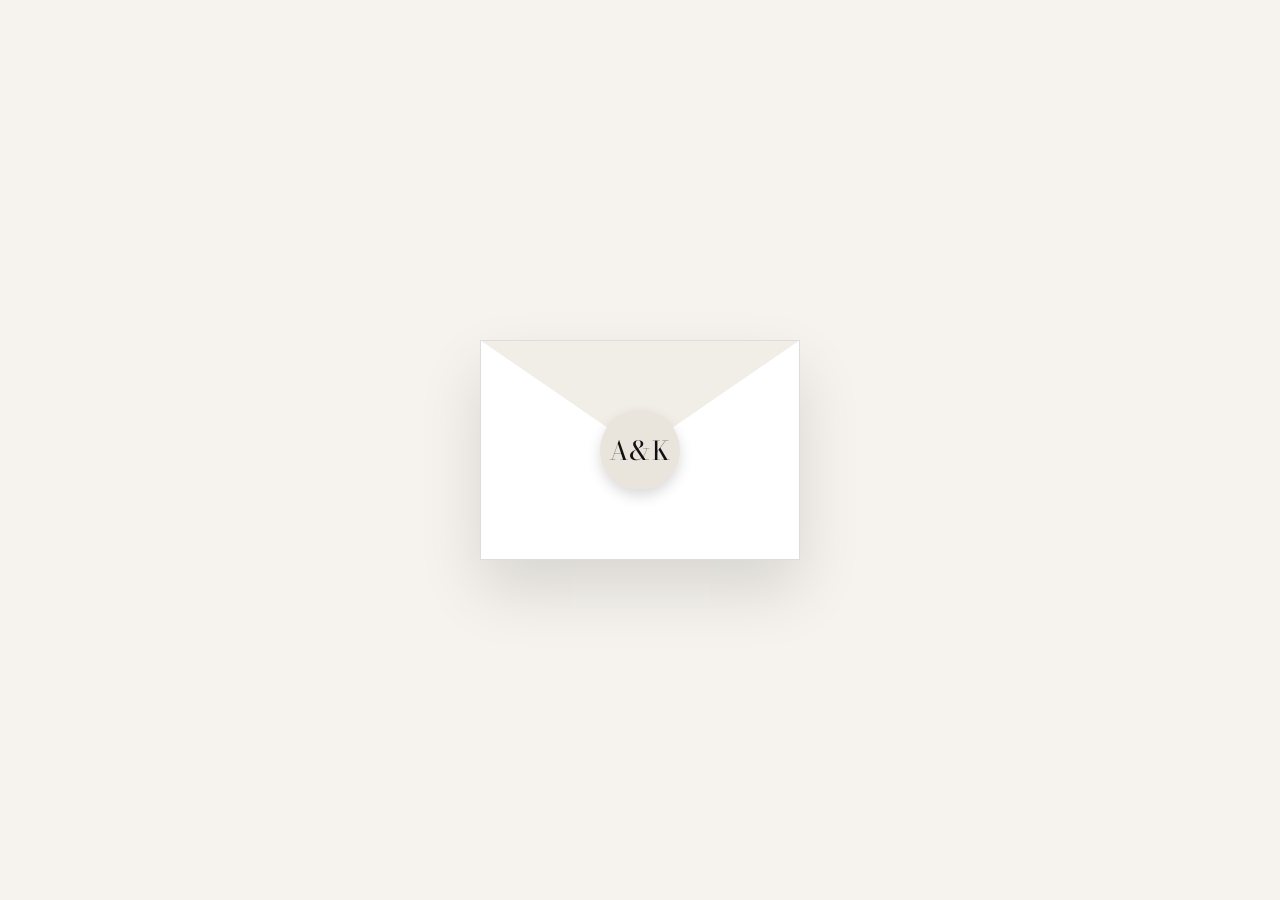
<file: home.html>
<!DOCTYPE html>
<html lang="fr">
<head>
<meta charset="UTF-8">
<meta name="viewport" content="width=device-width, initial-scale=1.0">
<title>Alice & Kévin – Mariage</title>

<link rel="preconnect" href="https://fonts.googleapis.com">
<link rel="preconnect" href="https://fonts.gstatic.com" crossorigin>
<link href="https://fonts.googleapis.com/css2?family=Bodoni+Moda:opsz,wght@6..96,600&family=Cormorant+Garamond:wght@400;500&display=swap" rel="stylesheet">

<style>
:root{
  --bg:#fafafa;
  --paper:#f6f3ee;
  --seal:#e9e4dc;
  --text:#111;
  --line:#e6e6e6;
}

body{
  margin:0;
  font-family:"Cormorant Garamond", serif;
  background:var(--bg);
  color:var(--text);
  text-align:center;
}

/* ========== ENVELOPE SCREEN ========== */
#envelope-screen{
  position:fixed;
  inset:0;
  background:var(--paper);
  display:flex;
  align-items:center;
  justify-content:center;
  z-index:100;
  transition:opacity .8s ease, visibility .8s ease;
}

.envelope{
  width:320px;
  height:220px;
  background:#fff;
  position:relative;
  box-shadow:0 30px 60px rgba(0,0,0,.12);
}

.envelope:before,
.envelope:after{
  content:"";
  position:absolute;
  inset:0;
  border:1px solid #ddd;
}

.flap{
  position:absolute;
  top:0;
  left:0;
  width:100%;
  height:50%;
  background:#f1ede7;
  clip-path:polygon(0 0,100% 0,50% 100%);
  transform-origin:top;
  transition:transform 1s ease;
}

.seal{
  position:absolute;
  top:50%;
  left:50%;
  transform:translate(-50%,-50%);
  width:80px;
  height:80px;
  background:var(--seal);
  border-radius:50%;
  display:flex;
  align-items:center;
  justify-content:center;
  font-family:"Bodoni Moda", serif;
  font-size:26px;
  letter-spacing:.05em;
  cursor:pointer;
  box-shadow:0 6px 14px rgba(0,0,0,.15);
}

.open .flap{
  transform:rotateX(180deg);
}

/* ========== MAIN SITE ========== */
#site{
  opacity:0;
  transition:opacity 1s ease;
}

.lang{
  position:fixed;
  top:16px;
  right:18px;
  display:flex;
  gap:10px;
  font-size:13px;
}

.lang a{
  text-decoration:none;
  color:#555;
  border-bottom:1px solid transparent;
}

.lang a.active{
  color:#111;
  border-bottom-color:#111;
  font-weight:600;
}

main{
  max-width:900px;
  margin:0 auto;
  padding:140px 18px 90px;
}

h1{
  font-family:"Bodoni Moda", serif;
  font-size:56px;
  letter-spacing:.10em;
  font-weight:600;
  text-transform:uppercase;
  margin:0 0 14px;
}

.lead{
  font-size:20px;
  line-height:1.8;
}

.dateLine{
  display:block;
  margin-top:10px;
  font-size:15px;
  color:#333;
}

.nav{
  margin-top:34px;
  display:grid;
  grid-template-columns:repeat(4,1fr);
  gap:14px;
  max-width:760px;
  margin-inline:auto;
}

.nav a{
  text-decoration:none;
  color:#111;
  border:1px solid var(--line);
  border-radius:16px;
  padding:16px 12px;
  font-size:15px;
  background:#fff;
}

@media(max-width:720px){
  h1{font-size:40px}
  .nav{grid-template-columns:repeat(2,1fr)}
}

@media(max-width:480px){
  h1{font-size:36px}
  .lead{font-size:17px}
}
</style>
</head>

<body>

<!-- ENVELOPE -->
<div id="envelope-screen">
  <div class="envelope">
    <div class="flap"></div>
    <div class="seal" id="openBtn">A&K</div>
  </div>
</div>

<!-- SITE -->
<div id="site">

<div class="lang">
  <a href="#" data-lang="fr" class="active">FR</a>
  <a href="#" data-lang="it">IT</a>
  <a href="#" data-lang="en">EN</a>
</div>

<main>

<section data-content="fr">
  <h1>Alice & Kévin</h1>
  <p class="lead">ont le plaisir de vous inviter à célébrer leur mariage</p>
  <span class="dateLine">20 juin 2026 · Syracuse, Sicile</span>

  <div class="nav">
    <a href="programme.html">Le Mariage</a>
    <a href="agenda.html">Les Temps Forts</a>
    <a href="rsvp.html">RSVP</a>
    <a href="cadeaux.html">Cadeaux</a>
  </div>
</section>

</main>
</div>

<script>
const openBtn = document.getElementById("openBtn");
const envelope = document.querySelector(".envelope");
const screen = document.getElementById("envelope-screen");
const site = document.getElementById("site");

openBtn.addEventListener("click", ()=>{
  envelope.classList.add("open");
  setTimeout(()=>{
    screen.style.opacity="0";
    screen.style.visibility="hidden";
    site.style.opacity="1";
  },800);
});
</script>

</body>
</html>
</file>
